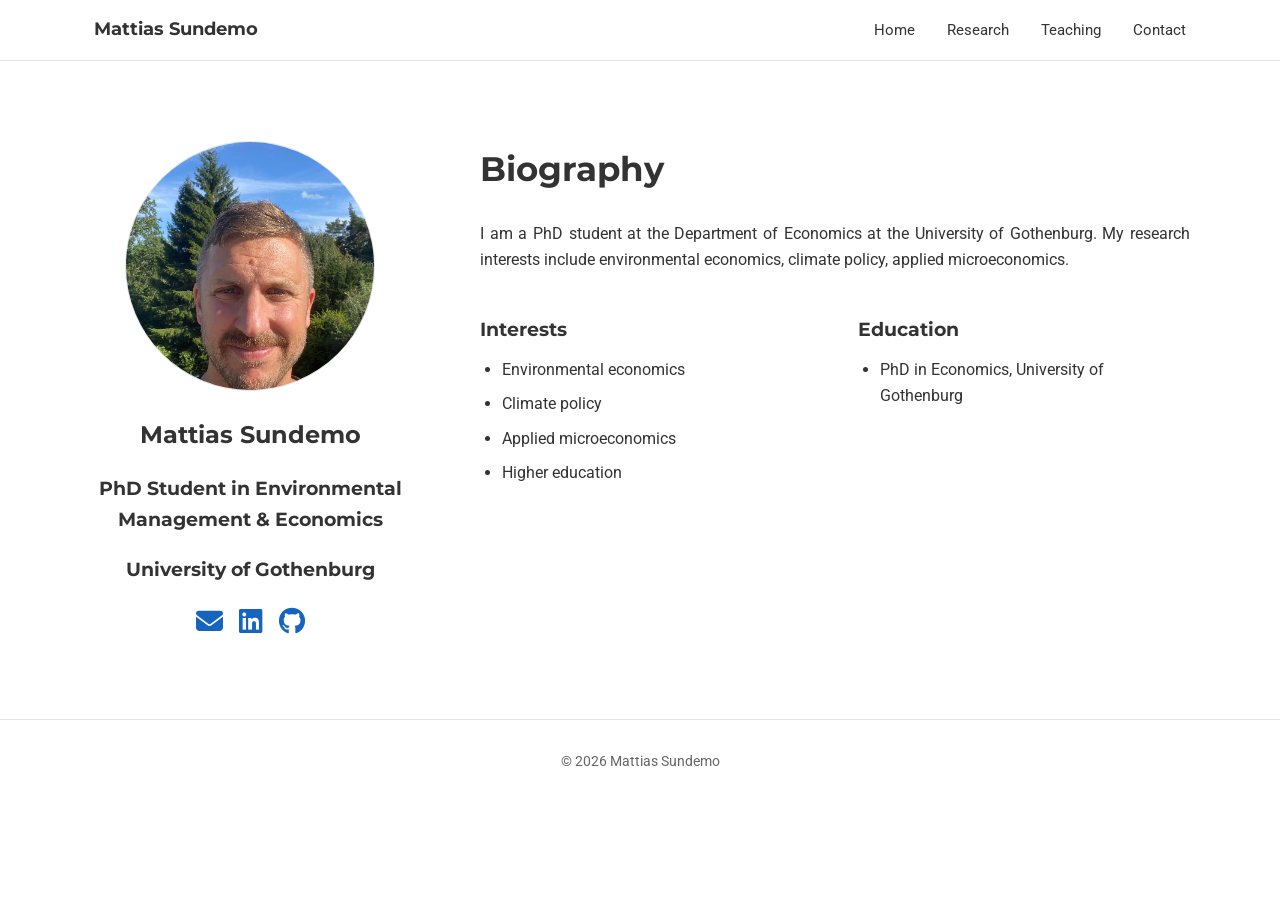
<file: index.html>
<!doctype html>
<html lang="en">
<head>
  <meta charset="utf-8">
  <meta name="viewport" content="width=device-width, initial-scale=1">
  <title>Mattias Sundemo</title>
  <link rel="preconnect" href="https://fonts.gstatic.com" crossorigin>
  <link href="https://fonts.googleapis.com/css2?family=Montserrat:wght@400;700&family=Roboto:wght@400;700&display=swap" rel="stylesheet">
  <link rel="stylesheet" href="https://cdnjs.cloudflare.com/ajax/libs/font-awesome/6.5.0/css/all.min.css">
  <link rel="stylesheet" href="style.css">
</head>
<body>
<header class="navbar">
  <div class="navbar-inner">
    <a class="navbar-brand" href="index.html">Mattias Sundemo</a>
    <nav class="navbar-links">
      <a href="index.html">Home</a>
      <a href="research.html">Research</a>
      <a href="teaching.html">Teaching</a>
      <a href="contact.html">Contact</a>
    </nav>
  </div>
</header>
<main class="page-section">
  <div class="about-grid">
    <aside class="profile">
      <img class="avatar" src="photo.jpg" alt="Mattias Sundemo">
      <div class="portrait-title">
        <h2>Mattias Sundemo</h2>
        <h3>PhD Student in Environmental Management &amp; Economics</h3>
        <h3>University of Gothenburg</h3>
      </div>
      <ul class="network-icon" aria-label="Social links">
        <li>
          <a href="mailto:mattias.sundemo@economics.gu.se" aria-label="Email">
            <i class="fas fa-envelope"></i>
          </a>
        </li>
        <li>
          <a href="https://www.linkedin.com/in/mattias-sundemo-671ab541/" target="_blank" rel="noopener" aria-label="LinkedIn">
            <i class="fab fa-linkedin"></i>
          </a>
        </li>
        <li>
          <a href="https://github.com/mattiassundemo" target="_blank" rel="noopener" aria-label="GitHub">
            <i class="fab fa-github"></i>
          </a>
        </li>
      </ul>
    </aside>
    <section class="biography">
      <h1>Biography</h1>
      <p class="bio-text">
        I am a PhD student at the Department of Economics at the University of Gothenburg.
        My research interests include environmental economics, climate policy,
        applied microeconomics. 
      </p>
      <div class="bio-lists">
        <div>
          <div class="section-subheading">Interests</div>
          <ul>
            <li>Environmental economics</li>
            <li>Climate policy</li>
            <li>Applied microeconomics</li>
            <li>Higher education</li>
          </ul>
        </div>
        <div>
          <div class="section-subheading">Education</div>
          <ul>
            <li>PhD in Economics, University of Gothenburg</li>
          </ul>
        </div>
      </div>
    </section>
  </div>
</main>
<footer>
  © 2026 Mattias Sundemo
</footer>
</body>
</html>
</file>
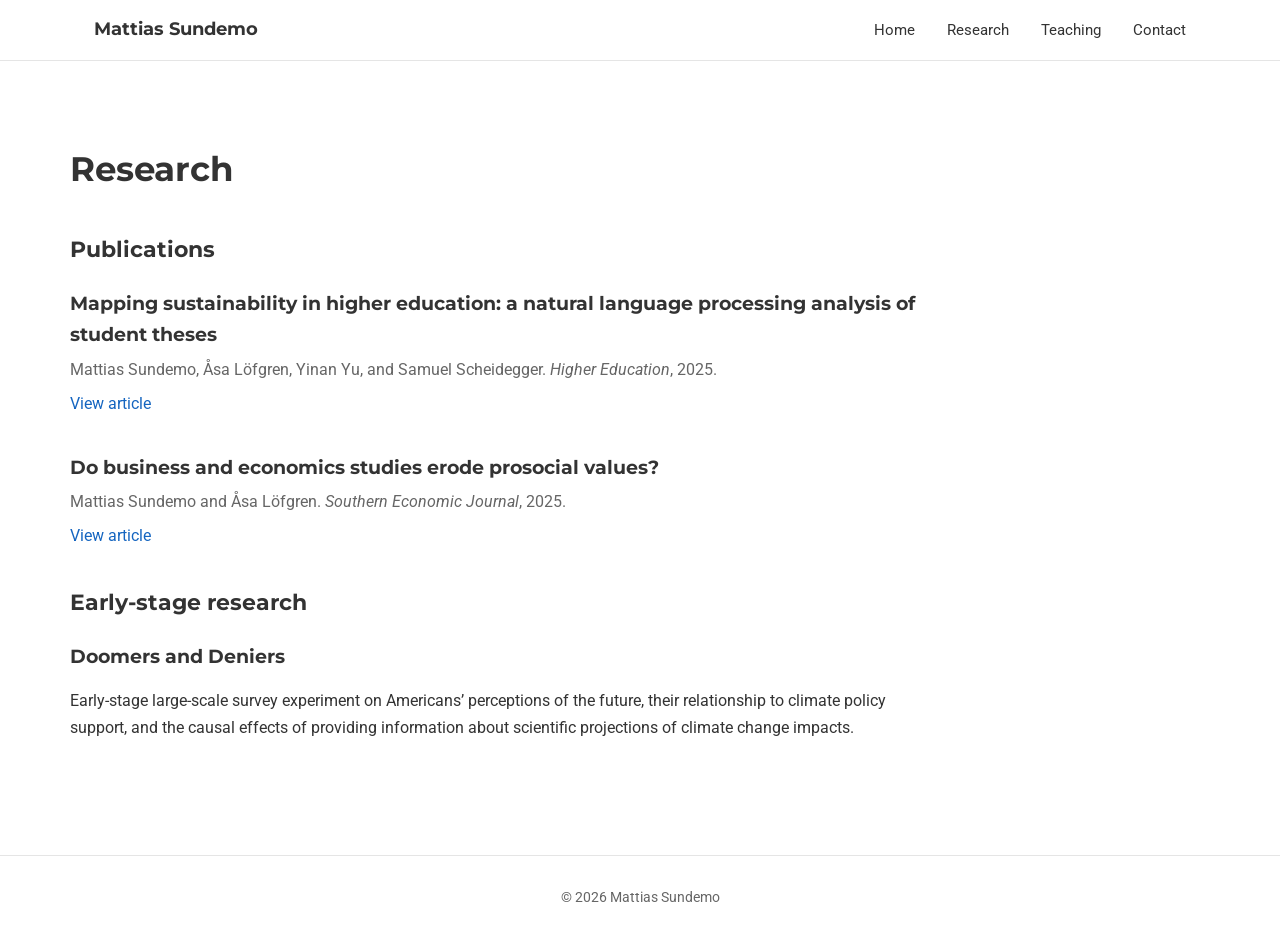
<file: research.html>
<!doctype html>
<html lang="en">
<head>
  <meta charset="utf-8">
  <meta name="viewport" content="width=device-width, initial-scale=1">
  <title>Research | Mattias Sundemo</title>

  <link rel="preconnect" href="https://fonts.gstatic.com" crossorigin>
  <link href="https://fonts.googleapis.com/css2?family=Montserrat:wght@400;700&family=Roboto:wght@400;700&display=swap" rel="stylesheet">
  <link rel="stylesheet" href="style.css">
</head>

<body>

<header class="navbar">
  <div class="navbar-inner">
    <a class="navbar-brand" href="index.html">Mattias Sundemo</a>

    <nav class="navbar-links">
      <a href="index.html">Home</a>
      <a href="research.html">Research</a>
      <a href="teaching.html">Teaching</a>
      <a href="contact.html">Contact</a>
    </nav>
  </div>
</header>

<main class="page-section">
  <div class="container">
    <h1 class="page-title">Research</h1>

    <div class="content-block">
      <div class="subsection-title">Publications</div>

      <div class="item">
        <div class="item-title">
          Mapping sustainability in higher education: a natural language processing analysis of student theses
        </div>
        <div class="item-meta">
          Mattias Sundemo, Åsa Löfgren, Yinan Yu, and Samuel Scheidegger.
          <em>Higher Education</em>, 2025.
        </div>
        <a href="https://link.springer.com/article/10.1007/s10734-025-01526-9" target="_blank" rel="noopener">
          View article
        </a>
      </div>

      <div class="item">
        <div class="item-title">
          Do business and economics studies erode prosocial values?
        </div>
        <div class="item-meta">
          Mattias Sundemo and Åsa Löfgren.
          <em>Southern Economic Journal</em>, 2025.
        </div>
        <a href="https://onlinelibrary.wiley.com/doi/10.1002/soej.12765" target="_blank" rel="noopener">
          View article
        </a>
      </div>

      <div class="subsection-title">Early-stage research</div>

      <div class="item">
        <div class="item-title">Doomers and Deniers</div>
        <p>
          Early-stage large-scale survey experiment on Americans’ perceptions of
          the future, their relationship to climate policy support, and the causal
          effects of providing information about scientific projections of climate
          change impacts.
        </p>
      </div>
    </div>
  </div>
</main>

<footer>
  © 2026 Mattias Sundemo
</footer>

</body>
</html>
</file>
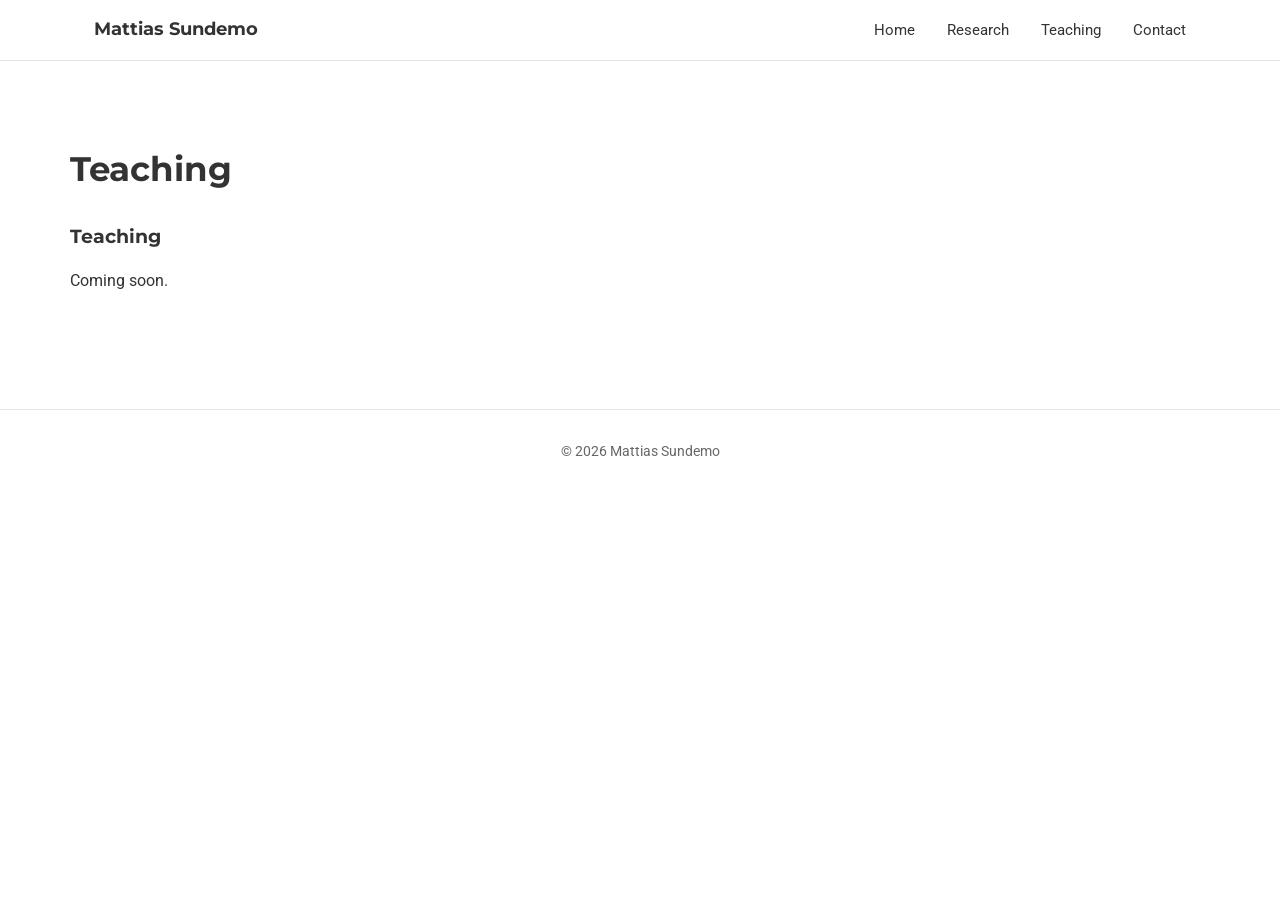
<file: teaching.html>
<!doctype html>
<html lang="en">
<head>
  <meta charset="utf-8">
  <meta name="viewport" content="width=device-width, initial-scale=1">
  <title>Teaching | Mattias Sundemo</title>

  <link rel="preconnect" href="https://fonts.gstatic.com" crossorigin>
  <link href="https://fonts.googleapis.com/css2?family=Montserrat:wght@400;700&family=Roboto:wght@400;700&display=swap" rel="stylesheet">
  <link rel="stylesheet" href="style.css">
</head>

<body>

<header class="navbar">
  <div class="navbar-inner">
    <a class="navbar-brand" href="index.html">Mattias Sundemo</a>

    <nav class="navbar-links">
      <a href="index.html">Home</a>
      <a href="research.html">Research</a>
      <a href="teaching.html">Teaching</a>
      <a href="contact.html">Contact</a>
    </nav>
  </div>
</header>

<main class="page-section">
  <div class="container">
    <h1 class="page-title">Teaching</h1>

    <div class="content-block">
      <div class="item">
        <div class="item-title">Teaching</div>
        <p>
          Coming soon.
        </p>
      </div>
    </div>
  </div>
</main>

<footer>
  © 2026 Mattias Sundemo
</footer>

</body>
</html>
</file>
<file: style.css>
:root {
  --blue: #1565c0;
  --text: #333333;
  --muted: #666666;
  --border: #e5e5e5;
  --background: #ffffff;
  --section-light: #f8f9fa;
}
* {
  box-sizing: border-box;
}
body {
  margin: 0;
  font-family: "Roboto", Arial, sans-serif;
  font-size: 16px;
  line-height: 1.65;
  color: var(--text);
  background: var(--background);
}
h1, h2, h3, .navbar-brand {
  font-family: "Montserrat", sans-serif;
}
a {
  color: var(--blue);
  text-decoration: none;
}
a:hover {
  text-decoration: underline;
}
 
/* ── Navbar ── */
.navbar {
  position: sticky;
  top: 0;
  z-index: 100;
  background: white;
  border-bottom: 1px solid var(--border);
}
.navbar-inner {
  max-width: 1140px;
  margin: 0 auto;
  padding: 15px 24px;
  display: flex;
  align-items: center;
  justify-content: space-between;
}
.navbar-brand {
  font-weight: 700;
  font-size: 18px;
  color: var(--text);
}
.navbar-brand:hover {
  color: var(--blue);
  text-decoration: none;
}
.navbar-links a {
  color: var(--text);
  margin-left: 28px;
  font-size: 15px;
}
.navbar-links a:hover {
  color: var(--blue);
  text-decoration: none;
}
 
/* ── Page layout ── */
.page-section {
  padding: 80px 24px;
}
.container {
  max-width: 1140px;
  margin: 0 auto;
}
 
/* ── Two-column grid ── */
.about-grid {
  display: grid;
  grid-template-columns: 320px minmax(0, 1fr);
  gap: 70px;
  align-items: start;
  max-width: 1100px;
  margin: 0 auto;
}
 
/* ── Profile (left column) ── */
.profile {
  text-align: center;
}
.avatar {
  width: 250px;
  height: 250px;
  border-radius: 50%;
  border: 1px solid var(--border);
  margin: 0 auto 24px;
  display: block;
  object-fit: cover;
}
 
/* ── Social icons — blue by default ── */
.network-icon {
  list-style: none;
  padding: 0;
  margin: 22px 0 0;
  display: flex;
  justify-content: center;
  gap: 16px;
  flex-wrap: wrap;
}
.network-icon li {
  margin: 0;
}
.network-icon a {
  color: var(--blue);
  font-size: 27px;
  display: inline-flex;
  align-items: center;
  justify-content: center;
  transition: opacity 0.15s;
}
.network-icon a:hover {
  opacity: 0.7;
  text-decoration: none;
}
 
/* ── Biography (right column) ── */
.biography h1,
.page-title {
  font-size: 34px;
  margin-top: 0;
  margin-bottom: 24px;
}
.bio-text {
  text-align: justify;
  max-width: 780px;
}
.bio-lists {
  display: grid;
  grid-template-columns: 1fr 1fr;
  gap: 45px;
  margin-top: 40px;
}
.section-subheading {
  font-family: "Montserrat", sans-serif;
  font-weight: 700;
  font-size: 19px;
  margin-bottom: 12px;
}
ul {
  margin-top: 0;
  padding-left: 22px;
}
li {
  margin-bottom: 8px;
}
 
/* ── Other pages ── */
.content-block {
  max-width: 860px;
}
.item {
  margin-bottom: 34px;
}
.item-title {
  font-family: "Montserrat", sans-serif;
  font-weight: 700;
  font-size: 19px;
  margin-bottom: 6px;
}
.item-meta {
  color: var(--muted);
  margin-bottom: 8px;
}
.subsection-title {
  font-family: "Montserrat", sans-serif;
  font-size: 22px;
  font-weight: 700;
  margin: 35px 0 20px;
}
 
/* ── Footer ── */
footer {
  padding: 30px 24px;
  text-align: center;
  color: var(--muted);
  font-size: 14px;
  border-top: 1px solid var(--border);
}
 
/* ── Responsive ── */
@media (max-width: 850px) {
  .navbar-inner {
    display: block;
  }
  .navbar-links {
    margin-top: 10px;
  }
  .navbar-links a {
    margin-left: 0;
    margin-right: 18px;
  }
  .about-grid {
    grid-template-columns: 1fr;
    gap: 35px;
  }
  .bio-lists {
    grid-template-columns: 1fr;
  }
  .biography {
    max-width: 100%;
  }
}
</file>
